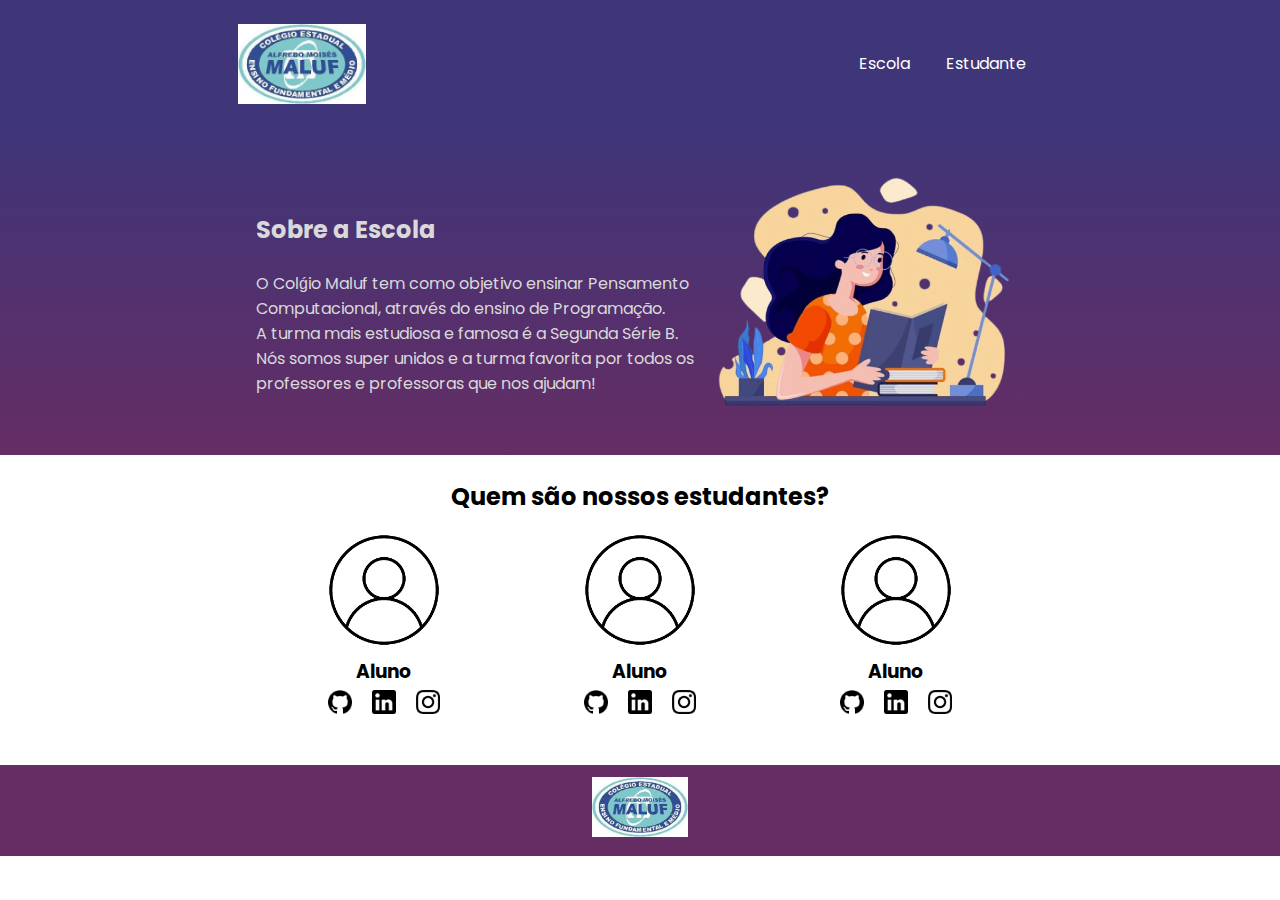
<file: siteescola-main/siteescola-main/joão/index.html>
<!DOCTYPE html>
<html lang="en">
<head>
    <meta charset="UTF-8">
    <meta http-equiv="X-UA-Compatible" content="IE=edge">
    <meta name="viewport" content="width=device-width, initial-scale=1.0">
    <title>Equipe Alura Start</title>
    <link rel="stylesheet" href="style.css">
    <link rel="preconnect" href="https://fonts.googleapis.com">
    <link rel="preconnect" href="https://fonts.gstatic.com" crossorigin>
    <link href="https://fonts.googleapis.com/css2?family=Poppins&display=swap" rel="stylesheet">
</head>
<body>
    <header class="cabecalho">
        <img class="cabecalho-imagem" src="images.jpeg" alt="logo da alura start">
        <ul class="cabecalho-lista">
            <li class="cabecalho-lista-item">Escola</li>
            <li class="cabecalho-lista-item">Estudante</li>
        </ul>
    </header>
    <section class="escola">
        <div class="escola-div-conteudo">
            <h2 class="escola-titulo">Sobre a Escola</h2>
            <p class="escola-texto-um">O Colǵio Maluf tem como objetivo ensinar Pensamento Computacional, através do ensino de  Programação.</p>
            <p class="escola-texto-dois">A turma mais estudiosa e famosa é a Segunda Série B. Nós somos super unidos e a turma favorita por todos os professores e professoras que nos ajudam!</p>
        </div>
        <img class="escola-imagem" src="Formula-bro.png" alt="imagem que representa uma professora em sala de aula">
    </section>
    <section class="estudante">
        <h2 class="estudante-titulo">Quem são nossos estudantes?</h2>
        <div class="estudante-todos">
        <span></span>
        <div class="estudante-div">
            <img class="estudante-imagem" src="aluno.png" alt="foto do marcelo">
            <h3 class="estudante-nome">Aluno</h3>
            <a href="https://github.com/marcelopaludetto"><img class="estudante-icone" src="github.png" alt="icone github"></a>
            <a href="https://linkedin.com/marcelopaludetto"><img class="estudante-icone" src="linkedin.png" alt="icone linkedin"></a>
            <a href="https://instagram.com/marcelopaludetto"><img class="estudante-icone" src="instagram.png" alt="icone instagram"></a>
        </div>
        <div class="estudante-div">
            <img class="estudante-imagem" src="aluno.png" alt="foto do marcelo">
            <h3 class="estudante-nome">Aluno</h3>
            <a href="https://github.com/marcelopaludetto"><img class="estudante-icone" src="github.png" alt="icone github"></a>
            <a href="https://linkedin.com/marcelopaludetto"><img class="estudante-icone" src="linkedin.png" alt="icone linkedin"></a>
            <a href="https://instagram.com/marcelopaludetto"><img class="estudante-icone" src="instagram.png" alt="icone instagram"></a>
        </div>
        <div class="estudante-div">
            <img class="estudante-imagem" src="aluno.png" alt="foto do marcelo">
            <h3 class="estudante-nome">Aluno</h3>
            <a href="https://github.com/marcelopaludetto"><img class="estudante-icone" src="github.png" alt="icone github"></a>
            <a href="https://linkedin.com/marcelopaludetto"><img class="estudante-icone" src="linkedin.png" alt="icone linkedin"></a>
            <a href="https://instagram.com/marcelopaludetto"><img class="estudante-icone" src="instagram.png" alt="icone instagram"></a>
        </div>
       
    </div>
    </section>
    <footer class="rodape">
        <img class="rodape-imagem"src="images.jpeg" alt="logo da alura start">
    </footer>
</body>
</html>
</file>
<file: siteescola-main/siteescola-main/joão/style.css>
* {
    margin: 0;
    padding: 0;
}

.cabecalho {
    background-color: #8684e9;
    color: white;
    display: flex;
    justify-content: space-around;
    align-items: center;
    padding: 24px 0;
}

.cabecalho-imagem{
    width: 20%;
}

.cabecalho-lista-item{
    display: inline-block;
    margin: 0 16px;
    font-size: 24px;
}

* {
    margin: 0;
    padding: 0;
}

.cabecalho {
    background-color: #3F3579
    ;
    color: white;
    display: flex;
    justify-content: space-around;
    align-items: center;
    padding: 24px 0;
}

.cabecalho-imagem{
    width: 15%;
}

.cabecalho-lista-item{
    display: inline-block;
    margin: 0 16px;
    font-size: 20px;
}

.escola-imagem{
    width: 25%;
}

.escola{
    background-image: linear-gradient(#3F3579
    ,#652D64);
    color:white;
    display: flex;
    justify-content: center;
    align-items: center;
    padding: 24px 0;
}

.escola-div-conteudo{
    width: 35%;
}
.escola-titulo{
    padding: 24px 0;
}

*{
    margin: 0;
    padding: 0;
}
body {
    font-family: 'Poppins', sans-serif;
}
.cabecalho {
    background-color: #3F3579;
    color: white;
    display: flex;
    justify-content: space-around;
    align-items: center;
    padding: 24px 0;
}

.cabecalho-imagem{
    width: 10%;
}

.cabecalho-lista-item{
    display: inline-block;
    margin: 0 16px;
    font-size: 16px;
}

.escola-imagem{
    width: 25%;
}

.escola{
    background-image: linear-gradient(#3F3579,#652D64);
    color:#D9D9D9;
    display: flex;
    justify-content: center;
    align-items: center;
    padding: 24px 0;
}

.escola-div-conteudo{
    width: 35%;
}


.escola-titulo{
    padding: 24px 0;
}

.estudante{
    padding: 24px 0;
}
.estudante-imagem{
    width: 120px;
}

.estudante-icone{
    width: 24px;
    padding: 4px 8px;
}

.estudante-div{
    text-align: center;
    padding: 16px 0;
}
 
.estudante-titulo{
    text-align: center;
    padding: px 50px 0;
}                         

.estudante-todos{
    display: grid;
    grid-template-columns: 20% 20% 20% 20%;
}

.rodape{
    background-color: #652D64;
    text-align: center;
}

.rodape-imagem{
    height: 60px;
    padding:  12px 0;
}
</file>
